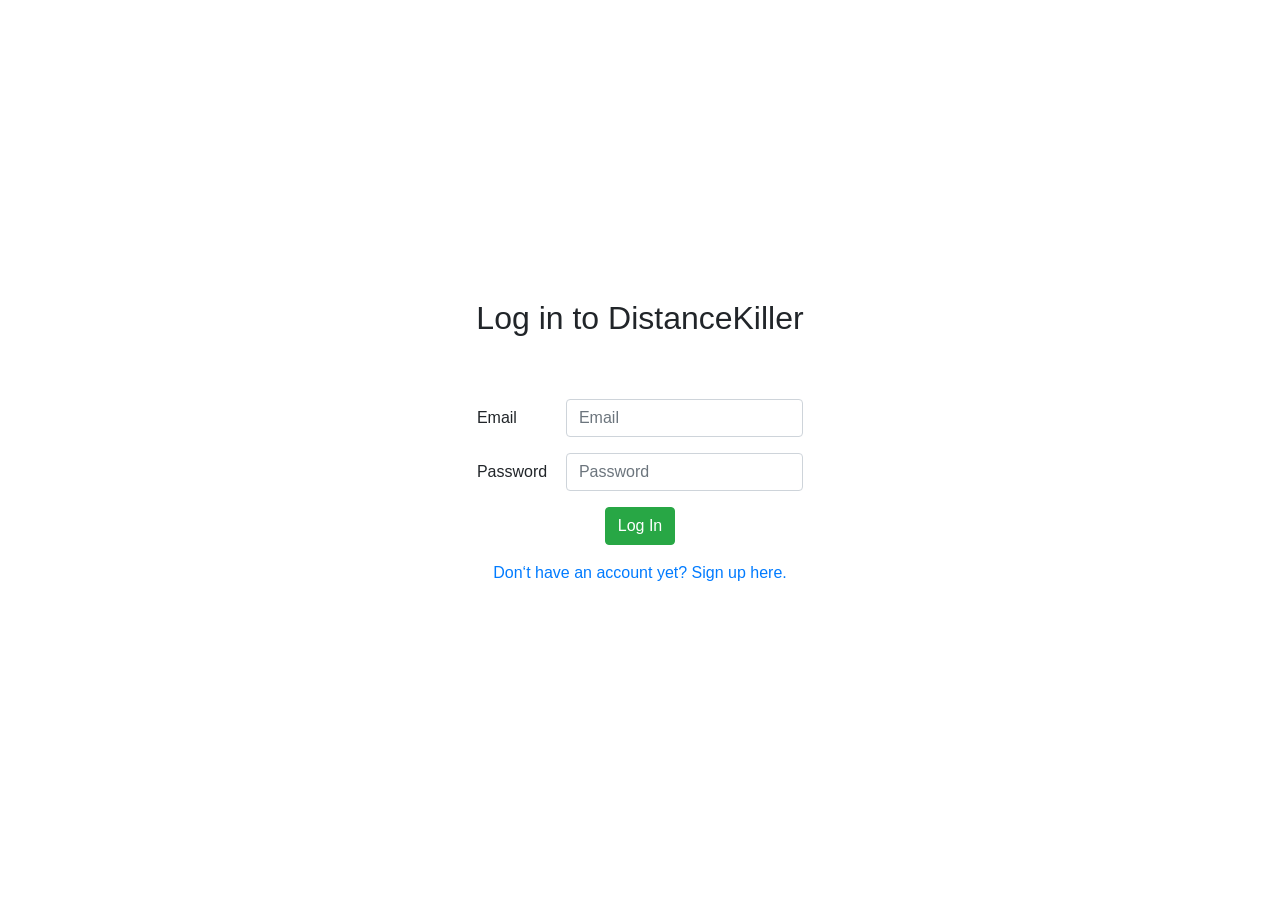
<file: index.html>
<!doctype html>
<html class="no-js" lang="">

<head>
	<meta charset="utf-8">
	<meta http-equiv="x-ua-compatible" content="ie=edge">
	<title>Home</title>
	<meta name="description" content="">
	<meta name="viewport" content="width=device-width, initial-scale=1, shrink-to-fit=no">

	<link rel="manifest" href="site.webmanifest">
	<link rel="apple-touch-icon" href="icon.png">
	<!-- Place favicon.ico in the root directory -->

	<link rel="stylesheet" href="https://stackpath.bootstrapcdn.com/bootstrap/4.1.3/css/bootstrap.min.css" integrity="sha384-MCw98/SFnGE8fJT3GXwEOngsV7Zt27NXFoaoApmYm81iuXoPkFOJwJ8ERdknLPMO"
	 crossorigin="anonymous">
	<link rel="stylesheet" href="https://use.fontawesome.com/releases/v5.4.2/css/all.css" integrity="sha384-/rXc/GQVaYpyDdyxK+ecHPVYJSN9bmVFBvjA/9eOB+pb3F2w2N6fc5qB9Ew5yIns"
	 crossorigin="anonymous">
	<link rel="stylesheet" href="css/normalize.css">
	<link rel="stylesheet" href="css/main.css">
	<link rel="stylesheet" href="css/index.css">

	<script>
		// redirect to login page if not logged in
		if (!sessionStorage.getItem('loginStatus')) location.href = "./login.html";
	</script>
</head>

<body>
	<!--[if lte IE 9]>
    <p class="browserupgrade">You are using an <strong>outdated</strong> browser. Please <a href="https://browsehappy.com/">upgrade your browser</a> to improve your experience and security.</p>
  <![endif]-->

	<!-- Add your site or application content here -->
	<div class="container page-margin">
		<h1 id="welcome">Welcome to DistanceKiller</h1>
		<div class="row under-h1">
			<div class="col-md-4 text-center">
				<a href="./post.html" class="btn btn-success btn-spacing">Mark your family map&nbsp;&nbsp;<i class="fas fa-map-pin"></i></a>
				<a href="./feed.html" class="btn btn-feed btn-spacing">View your family posts&nbsp;&nbsp;<i class="fas fa-comment-dots"></i></a>
				<a href="./map.html" class="btn btn-map btn-spacing">View your family map&nbsp;&nbsp;<i class="fas fa-globe-americas"></i></a>
				<p>More family members to add?<br> Here's your family code <span data-toggle="tooltip" data-placement="top" title="Each family will have a unique family code that is needed when a new member wants to join your family."><i
						 class="fas fa-md fa-question-circle"></i></span>:<br>
					<code id="codeDisplay"></code><br> Share it with your family.</p>
			</div>
			<div class="col-md-8" id="avatarBlock">
				<div class="avatar-align text-center" id="curUser">
					<!-- <span class="avatar"><i class="fas fa-6x fa-user-circle"></i></span><br> -->
					<span class="avatar"></span><br>
					<span class="avatar-name"></span>
				</div>
			</div>
		</div>
		<div class="fixed-top text-right">
			<a href="./profile.html">
				<span class="float-right text-center top-right-spacing"><i class="fas fa-3x fa-cog" style="color:black"></i></span>
			</a>
		</div>
	</div>

	<!-- Modal -->
	<div class="modal fade" id="exampleModalCenter" tabindex="-1" role="dialog" aria-labelledby="exampleModalCenterTitle"
	 aria-hidden="true">
		<div class="modal-dialog modal-dialog-centered" role="document">
			<div class="modal-content">
				<div class="modal-header">
					<h5 class="modal-title" id="exampleModalCenterTitle">Are you sure?</h5>
					<button type="button" class="close" data-dismiss="modal" aria-label="Close">
						<span aria-hidden="true">&times;</span>
					</button>
				</div>
				<div class="modal-body">
					You are about to remove <span class="del-family"></span>. This action cannot be undone.
				</div>
				<div class="modal-footer">
					<button type="button" class="btn btn-danger" id="confirmRemove" data-dismiss="modal">Remove <span class="del-family"></span></button>
					<button type="button" class="btn btn-secondary" data-dismiss="modal">Cancel</button>
				</div>
			</div>
		</div>
	</div>

	<script src="https://code.jquery.com/jquery-3.3.1.slim.min.js" integrity="sha384-q8i/X+965DzO0rT7abK41JStQIAqVgRVzpbzo5smXKp4YfRvH+8abtTE1Pi6jizo"
	 crossorigin="anonymous"></script>
	<script src="https://cdnjs.cloudflare.com/ajax/libs/popper.js/1.14.3/umd/popper.min.js" integrity="sha384-ZMP7rVo3mIykV+2+9J3UJ46jBk0WLaUAdn689aCwoqbBJiSnjAK/l8WvCWPIPm49"
	 crossorigin="anonymous"></script>
	<script src="https://stackpath.bootstrapcdn.com/bootstrap/4.1.3/js/bootstrap.min.js" integrity="sha384-ChfqqxuZUCnJSK3+MXmPNIyE6ZbWh2IMqE241rYiqJxyMiZ6OW/JmZQ5stwEULTy"
	 crossorigin="anonymous"></script>

	<script src="js/main.js"></script>
	<script src="js/index.js"></script>
</body>

</html>
</file>
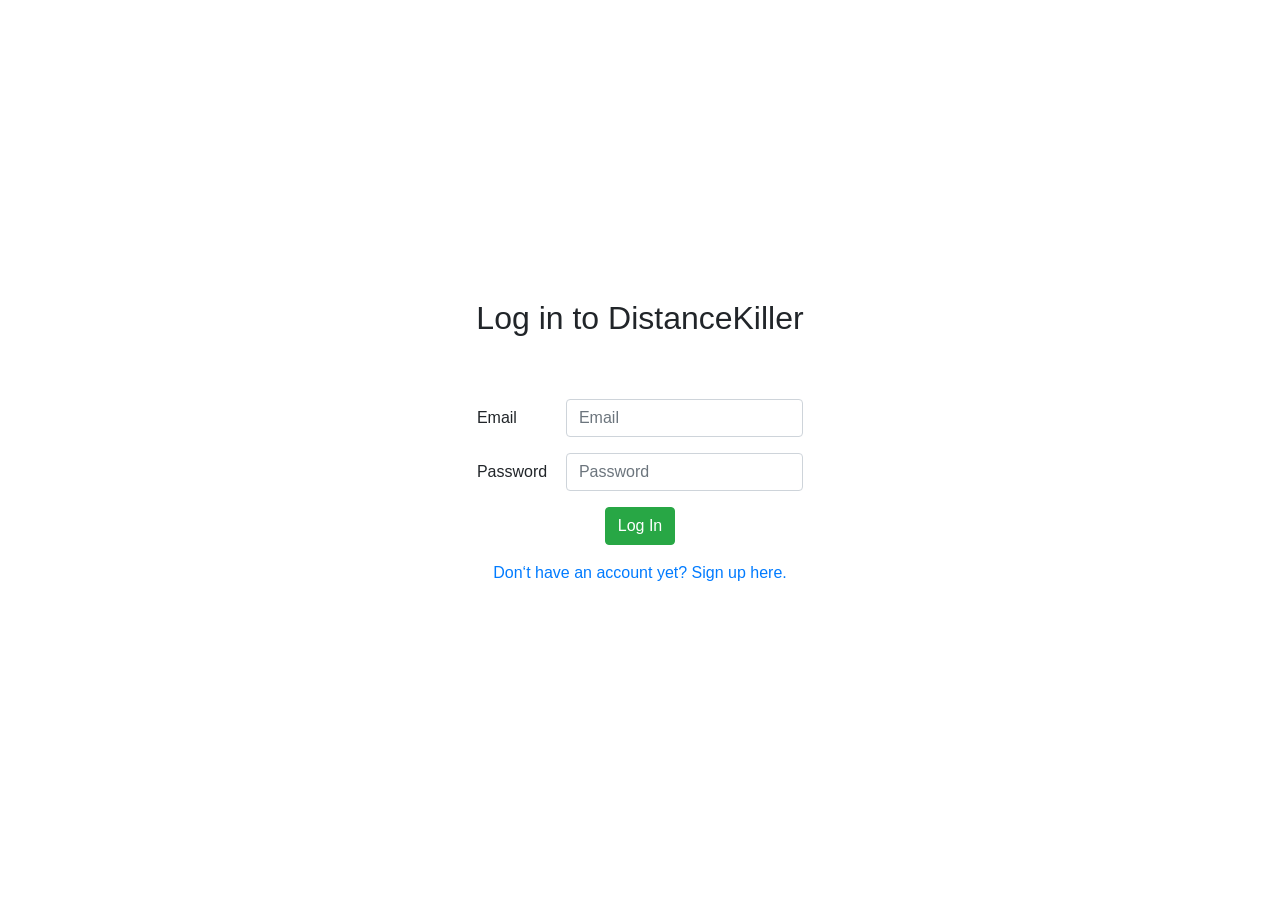
<file: feed.html>
<!doctype html>
<html class="no-js" lang="">

<head>
  <meta charset="utf-8">
  <meta http-equiv="x-ua-compatible" content="ie=edge">
  <title>Family Posts</title>
  <meta name="description" content="">
  <meta name="viewport" content="width=device-width, initial-scale=1, shrink-to-fit=no">

  <link rel="manifest" href="site.webmanifest">
  <link rel="apple-touch-icon" href="icon.png">
  <!-- Place favicon.ico in the root directory -->

  <link rel="stylesheet" href="https://use.fontawesome.com/releases/v5.4.2/css/all.css" integrity="sha384-/rXc/GQVaYpyDdyxK+ecHPVYJSN9bmVFBvjA/9eOB+pb3F2w2N6fc5qB9Ew5yIns"
    crossorigin="anonymous">
  <link rel="stylesheet" href="https://stackpath.bootstrapcdn.com/bootstrap/4.1.3/css/bootstrap.min.css" integrity="sha384-MCw98/SFnGE8fJT3GXwEOngsV7Zt27NXFoaoApmYm81iuXoPkFOJwJ8ERdknLPMO"
    crossorigin="anonymous">
  <link rel="stylesheet" href="https://use.fontawesome.com/releases/v5.4.2/css/all.css" integrity="sha384-/rXc/GQVaYpyDdyxK+ecHPVYJSN9bmVFBvjA/9eOB+pb3F2w2N6fc5qB9Ew5yIns"
    crossorigin="anonymous">
  <link rel="stylesheet" href="css/normalize.css">
  <link rel="stylesheet" href="css/main.css">
  <link rel="stylesheet" href="css/index.css">
  <link rel="stylesheet" href="css/feed.css">


  <script>
    // redirect to login page if not logged in
    if (!sessionStorage.getItem('loginStatus')) location.href = "./login.html";
  </script>
</head>

<body>
  <div class="container">
    <div class="row">
      <h1 style="display: inline-block">Family Posts</h1>
      <a href="./map.html" class="btn btn-map btn-spacing" style="margin-top:1.5em; margin-left:1em">View Map <i class="fas fa-globe-americas"></i></a>
    </div>
    <div class="row" id="feedSection">
      <div class="container col-md-10" id="feedSections">
        <div class="col-xs-12 col-sm-6 col-md-3">
        </div>
      </div>
    </div>
  </div>
  <hr>

  <div class="fixed-bottom">
    <a href="./index.html">
      <span class="float-left text-center bottom-left-spacing">
        <i class="fas fa-3x fa-arrow-circle-left" style="color:black"></i>
      </span>
    </a>

  </div>
  <script src="https://code.jquery.com/jquery-3.3.1.slim.min.js" integrity="sha384-q8i/X+965DzO0rT7abK41JStQIAqVgRVzpbzo5smXKp4YfRvH+8abtTE1Pi6jizo"
    crossorigin="anonymous"></script>
  <script src="https://cdnjs.cloudflare.com/ajax/libs/popper.js/1.14.3/umd/popper.min.js" integrity="sha384-ZMP7rVo3mIykV+2+9J3UJ46jBk0WLaUAdn689aCwoqbBJiSnjAK/l8WvCWPIPm49"
    crossorigin="anonymous"></script>
  <script src="https://stackpath.bootstrapcdn.com/bootstrap/4.1.3/js/bootstrap.min.js" integrity="sha384-ChfqqxuZUCnJSK3+MXmPNIyE6ZbWh2IMqE241rYiqJxyMiZ6OW/JmZQ5stwEULTy"
    crossorigin="anonymous"></script>
  <script src="js/feed.js"></script>
</body>

</html>
</file>
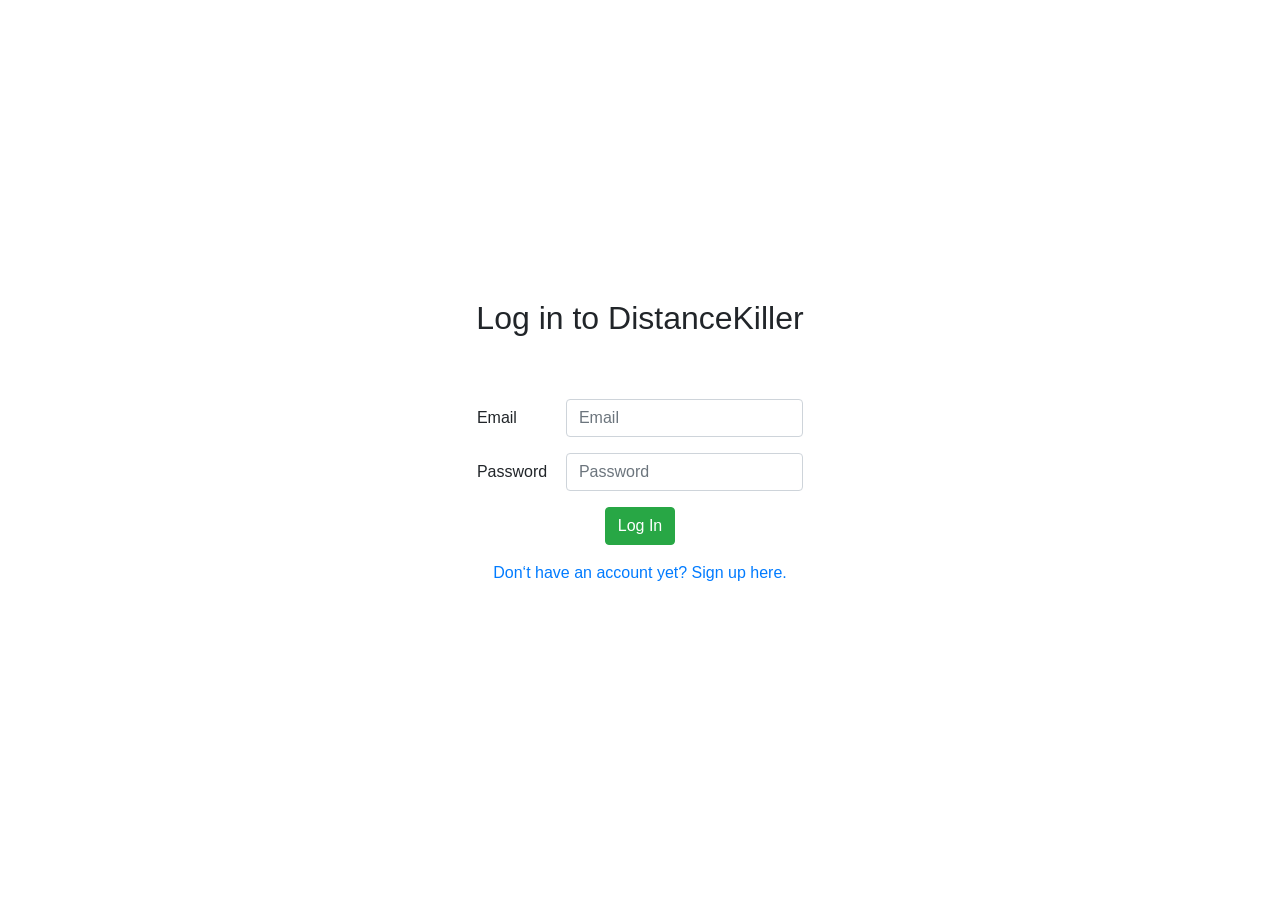
<file: login.html>
<!doctype html>
<html class="no-js" lang="">

<head>
   <meta charset="utf-8">
   <meta http-equiv="x-ua-compatible" content="ie=edge">
   <title>Login</title>
   <meta name="description" content="">
   <meta name="viewport" content="width=device-width, initial-scale=1, shrink-to-fit=no">

   <link rel="manifest" href="site.webmanifest">
   <link rel="apple-touch-icon" href="icon.png">
   <!-- Place favicon.ico in the root directory -->

   <link rel="stylesheet" href="https://stackpath.bootstrapcdn.com/bootstrap/4.1.3/css/bootstrap.min.css" integrity="sha384-MCw98/SFnGE8fJT3GXwEOngsV7Zt27NXFoaoApmYm81iuXoPkFOJwJ8ERdknLPMO"
      crossorigin="anonymous">
   <link rel="stylesheet" href="https://use.fontawesome.com/releases/v5.4.2/css/all.css" integrity="sha384-/rXc/GQVaYpyDdyxK+ecHPVYJSN9bmVFBvjA/9eOB+pb3F2w2N6fc5qB9Ew5yIns"
      crossorigin="anonymous">
   <link rel="stylesheet" href="css/normalize.css">
   <link rel="stylesheet" href="css/main.css">
   <link rel="stylesheet" href="css/login.css">

   <script>
      // redirect to home page if logged in
      if (sessionStorage.getItem('loginStatus')) location.href = "./";
   </script>
</head>

<body>
   <div class="container">
      <div class="center-screen-ls">
         <h1>Log in to DistanceKiller</h1>
         <form>
            <p class="text-center invisible" id="loginError">Invalid email or password.</p>
            <div class="form-group row">
               <label for="inputEmail3" class="col-sm-3 col-form-label">Email</label>
               <div class="col-sm-9">
                  <input type="email" class="form-control" id="emailInput" placeholder="Email">
               </div>
            </div>
            <div class="form-group row">
               <label for="inputPassword3" class="col-sm-3 col-form-label">Password</label>
               <div class="col-sm-9">
                  <input type="password" class="form-control" id="passwordInput" placeholder="Password">
               </div>
            </div>
            <div class="form-group row">
               <div class="col-sm-12 text-center">
                  <button id="loginBtn" class="btn btn-success">Log In</a>
               </div>
            </div>
            <div class="form-group row">
               <div class="col-sm-12 text-center">
                  <a href="./signup.html">Don&lsquo;t have an account yet? Sign up here.</a>
               </div>
            </div>
         </form>
      </div>

   </div>

   <script src="https://code.jquery.com/jquery-3.3.1.slim.min.js" integrity="sha384-q8i/X+965DzO0rT7abK41JStQIAqVgRVzpbzo5smXKp4YfRvH+8abtTE1Pi6jizo"
      crossorigin="anonymous"></script>
   <script src="https://cdnjs.cloudflare.com/ajax/libs/popper.js/1.14.3/umd/popper.min.js" integrity="sha384-ZMP7rVo3mIykV+2+9J3UJ46jBk0WLaUAdn689aCwoqbBJiSnjAK/l8WvCWPIPm49"
      crossorigin="anonymous"></script>
   <script src="https://stackpath.bootstrapcdn.com/bootstrap/4.1.3/js/bootstrap.min.js" integrity="sha384-ChfqqxuZUCnJSK3+MXmPNIyE6ZbWh2IMqE241rYiqJxyMiZ6OW/JmZQ5stwEULTy"
      crossorigin="anonymous"></script>

   <script src="js/login.js"></script>
</body>

</html>
</file>
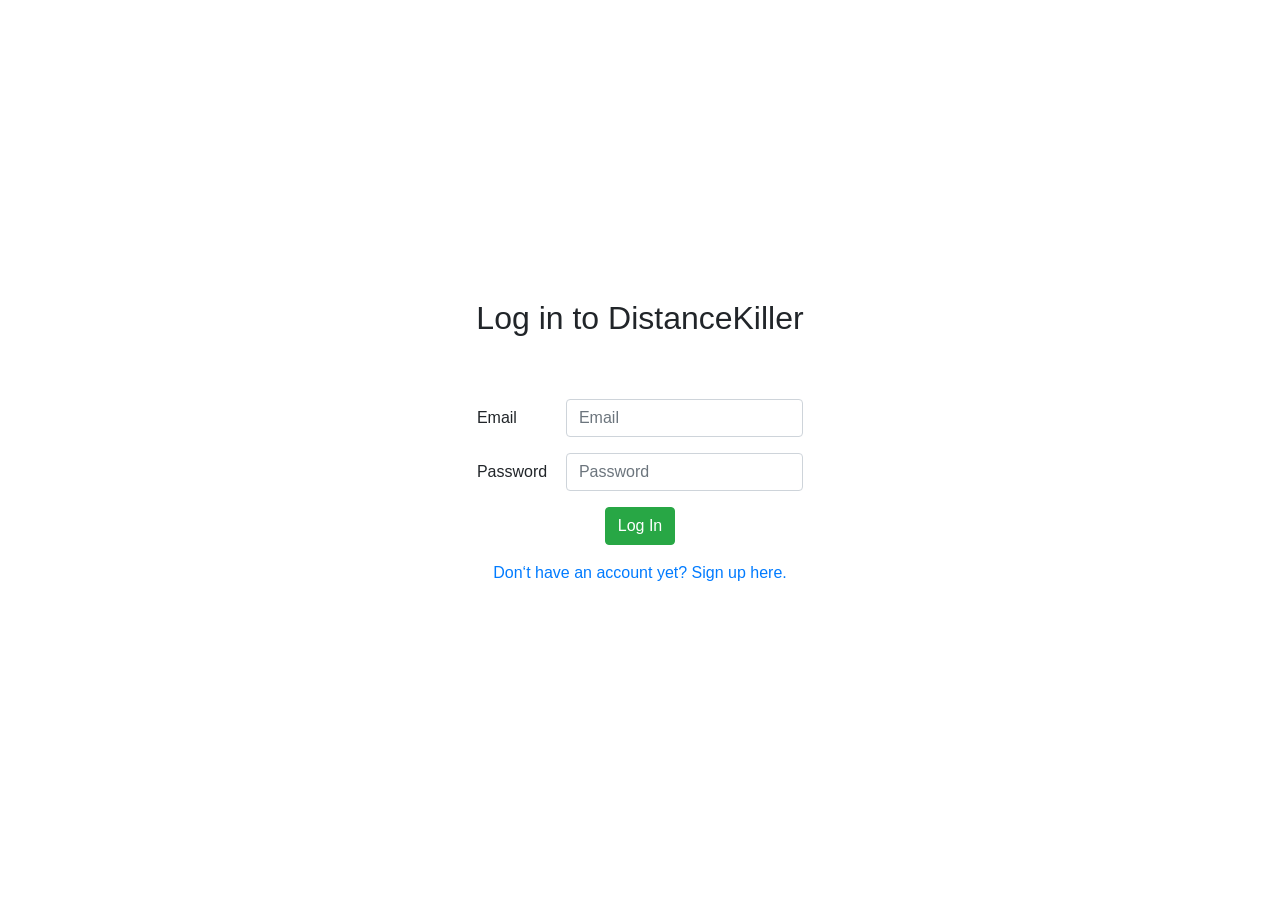
<file: profile.html>
<!doctype html>
<html class="no-js" lang="">

<head>
	<meta charset="utf-8">
	<meta http-equiv="x-ua-compatible" content="ie=edge">
	<title>Profile</title>
	<meta name="description" content="">
	<meta name="viewport" content="width=device-width, initial-scale=1, shrink-to-fit=no">

	<link rel="manifest" href="site.webmanifest">
	<link rel="apple-touch-icon" href="icon.png">
	<!-- Place favicon.ico in the root directory -->

	<link rel="stylesheet" href="https://use.fontawesome.com/releases/v5.4.2/css/all.css" integrity="sha384-/rXc/GQVaYpyDdyxK+ecHPVYJSN9bmVFBvjA/9eOB+pb3F2w2N6fc5qB9Ew5yIns"
	 crossorigin="anonymous">
	<link rel="stylesheet" href="https://stackpath.bootstrapcdn.com/bootstrap/4.1.3/css/bootstrap.min.css" integrity="sha384-MCw98/SFnGE8fJT3GXwEOngsV7Zt27NXFoaoApmYm81iuXoPkFOJwJ8ERdknLPMO"
	 crossorigin="anonymous">
	<link rel="stylesheet" href="https://use.fontawesome.com/releases/v5.4.2/css/all.css" integrity="sha384-/rXc/GQVaYpyDdyxK+ecHPVYJSN9bmVFBvjA/9eOB+pb3F2w2N6fc5qB9Ew5yIns"
	 crossorigin="anonymous">
	<link rel="stylesheet" href="css/normalize.css">
	<link rel="stylesheet" href="css/main.css">
	<link rel="stylesheet" href="css/profile.css">

	<script>
		// redirect to login page if not logged in
		if (!sessionStorage.getItem('loginStatus')) location.href = "./login.html";
	</script>
</head>


<!-- shift option f -->

<body>
	<div class="row center-screen-profile">
		<div class="col-md-7">
			<div class="card">
				<div class="card-body">
					<button id="logoffBtn" class="btn btn-danger float-right">Log Off</button>
					<div class="row">
						<div class="col-md-12">
							<h4>Your Profile</h4>
							<hr>
							<p class="required">* Required fields</p>
						</div>
					</div>
					<div class="row">
						<div class="col-md-12">

							<div class="form-group row">
								<label for="hide-image" style="text-align: right" class="col-3 col-form-label">Profile Picture
								</label>
								<a class="btn dropdown-toggle" data-toggle="dropdown" href="#">
									Change my profile picture
									<span class="caret"></span>
								</a>

								<div>
									<img src="" id="hide-image" style="display: none">
								</div>

								<div id="change">
									<ul class="dropdown-menu">
										<div class="container">
											<div class="row">

												<div class="col-xs-12 no-padding">
													<div class="little-image">
														<a href="#" class="thumbnail">
															<img src="./img/profile1.png" class="img-click" class="img-responsive">
														</a>
													</div>
												</div>

												<div class="col-xs-12 no-padding">
													<div class="little-image">
														<a href="#" class="thumbnail">
															<img src="./img/profile2.png" class="img-click" class="img-responsive">
														</a>
													</div>
												</div>
												<div class="col-xs-12 no-padding">
													<div class="little-image">
														<a href="#" class="thumbnail">
															<img src="./img/profile3.png" class="img-click" class="img-responsive">
														</a>
													</div>
												</div>
											</div>
											<div class="row">
												<div class="col-xs-8 no-padding">
													<div class="little-image">
														<a href="#" class="thumbnail">
															<img src="./img/profile4.png" class="img-click img-responsive">
														</a>
													</div>
												</div>

												<div class="col-xs-8 no-padding">
													<div class="little-image">
														<a href="#" class="thumbnail">
															<img src="./img/profile5.png" class="img-click img-responsive">
														</a>
													</div>
												</div>
												<div class="col-xs-8 no-padding">
													<div class="little-image">
														<a href="#" class="thumbnail">
															<img src="./img/profile6.png" class="img-click img-responsive">
														</a>
													</div>
												</div>
											</div>

											<div class="row">
												<div class="col-xs-4 no-padding">
													<div class="little-image">
														<a href="#" class="thumbnail">
															<img src="./img/profile7.png" class="img-click img-responsive">
														</a>
													</div>
												</div>

												<div class="col-xs-4 no-padding">
													<div class="little-image">
														<a href="#" class="thumbnail">
															<img src="./img/profile8.png" class="img-click img-responsive">
														</a>
													</div>
												</div>
												<div class="col-xs-4 no-padding">
													<div class="little-image">
														<a href="#" class="thumbnail">
															<img src="./img/profile9.png" class="img-click img-responsive">
														</a>
													</div>
												</div>
											</div>

										</div>
									</ul>
								</div>
							</div>


							<div class="form-group row">
								<label for="email" style="text-align: right" class="col-3 col-form-label">Email</label>
								<div class="col-8">
									<input id="email" name="email" placeholder="Email" class="form-control here" required="required" type="text"
									 disabled>
								</div>
							</div>

							<div class="form-group row">
								<label for="name" style="text-align: right" class="col-3 col-form-label">Full Name <span class="required">*</span>
								</label>
								<div class="col-8">
									<input id="name" name="name" placeholder="Full Name" class="form-control here" type="text">
								</div>
							</div>

							<div class="form-group row">
								<label for="birthDate" style="text-align: right" class="col-3 col-form-label">Date of Birth</label>
								<div class="col-8">
									<input type="date" id="birthDate" class="form-control">
								</div>
							</div>

							<div class="form-group row">
								<label for="famCode" style="text-align: right" class="col-3 col-form-label">New Family Code
								</label>
								<div class="col-8">
									<input id="famCode" name="famCode" placeholder="Join Another Family" class="form-control here" type="text">
								</div>
							</div>


							<div class="form-group row">
								<label for="newpass" style="text-align: right" class="col-3 col-form-label">New Password
								</label>
								<div class="col-8">
									<input id="newpass" name="newpass" placeholder="New Password" class="form-control here" type="password">
								</div>
							</div>

							<div class="form-group row">
								<label for="confirmnewpass" style="text-align: right" class="col-3 col-form-label">Confirm New Password
								</label>
								<div class="col-8">
									<input id="confirmnewpass" name="confirmnewpass" placeholder="Confirm New Password" class="form-control here" type="password">
								</div>
							</div>

							<div class="row">
								<div class="col-centered">
									<button id="update" name="submit" data-toggle="modal" data-target="#exampleModalCenter" type="submit" class="btn btn-primary">Update
										Profile
									</button>
								</div>
							</div>
						</div>
					</div>
				</div>
			</div>
		</div>
	</div>
	<div class="fixed-bottom">
		<a href="./index.html">
			<span class="float-left text-center bottom-left-spacing">
				<i class="fas fa-3x fa-arrow-circle-left" style="color:black"></i>
			</span>
		</a>
	</div>

	<!-- <div class="fixed-top">
		<span class="float-right text-center top-right-spacing">
			<button id="logoffBtn" class="btn btn-danger">Log Off</button>
		</span>
	</div> -->

	<div class="modal fade" id="exampleModalCenter" tabindex="-1" role="dialog" aria-labelledby="exampleModalCenterTitle"
	 aria-hidden="true">
		<div class="modal-dialog modal-dialog-centered" role="document">
			<div class="modal-content">

				<div class="modal-body">
					Are you sure to save your updates?
				</div>
				<div class="modal-footer">
					<button id="confirmUpdate" class="btn btn-success">Yes, I confirm</button>
					<button type="button" class="btn btn-secondary" data-dismiss="modal">Go back and edit</button>
				</div>
			</div>
		</div>
	</div>

	<script src="https://code.jquery.com/jquery-3.3.1.slim.min.js" integrity="sha384-q8i/X+965DzO0rT7abK41JStQIAqVgRVzpbzo5smXKp4YfRvH+8abtTE1Pi6jizo"
	 crossorigin="anonymous"></script>
	<script src="https://cdnjs.cloudflare.com/ajax/libs/popper.js/1.14.3/umd/popper.min.js" integrity="sha384-ZMP7rVo3mIykV+2+9J3UJ46jBk0WLaUAdn689aCwoqbBJiSnjAK/l8WvCWPIPm49"
	 crossorigin="anonymous"></script>
	<script src="https://stackpath.bootstrapcdn.com/bootstrap/4.1.3/js/bootstrap.min.js" integrity="sha384-ChfqqxuZUCnJSK3+MXmPNIyE6ZbWh2IMqE241rYiqJxyMiZ6OW/JmZQ5stwEULTy"
	 crossorigin="anonymous"></script>
	<script src="js/profile.js"></script>
</body>

</html>
</file>
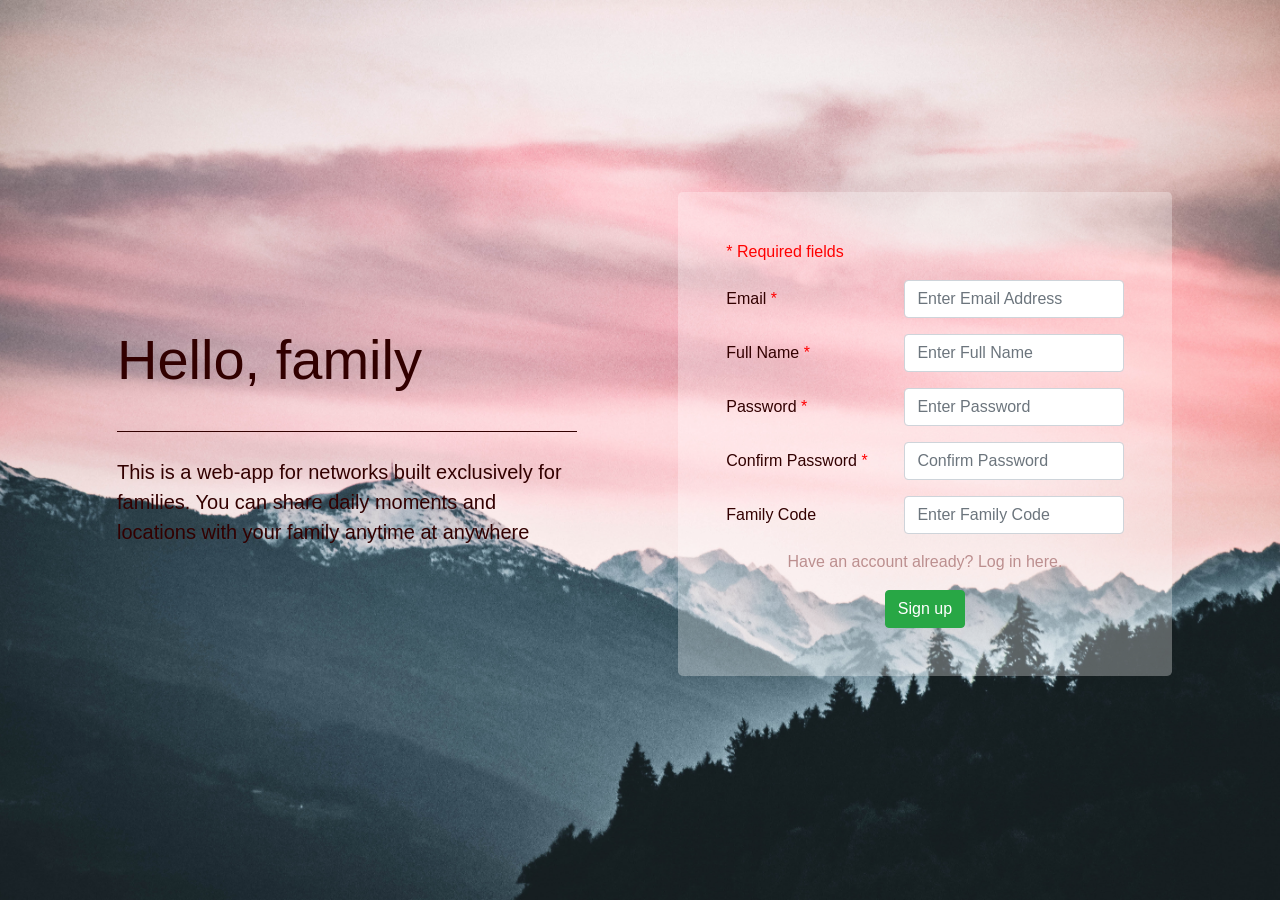
<file: signup.html>
<!doctype html>
<html class="no-js" lang="">

<head>
  <meta charset="utf-8">
  <meta http-equiv="x-ua-compatible" content="ie=edge">
  <title>Sign Up</title>
  <meta name="description" content="">
  <meta name="viewport" content="width=device-width, initial-scale=1, shrink-to-fit=no">

  <link rel="manifest" href="site.webmanifest">
  <link rel="apple-touch-icon" href="icon.png">
  <!-- Place favicon.ico in the root directory -->

  <link rel="stylesheet" href="https://stackpath.bootstrapcdn.com/bootstrap/4.1.3/css/bootstrap.min.css" integrity="sha384-MCw98/SFnGE8fJT3GXwEOngsV7Zt27NXFoaoApmYm81iuXoPkFOJwJ8ERdknLPMO"
    crossorigin="anonymous">
  <link rel="stylesheet" href="https://use.fontawesome.com/releases/v5.4.2/css/all.css" integrity="sha384-/rXc/GQVaYpyDdyxK+ecHPVYJSN9bmVFBvjA/9eOB+pb3F2w2N6fc5qB9Ew5yIns"
    crossorigin="anonymous">
  <link rel="stylesheet" href="css/normalize.css">
  <link rel="stylesheet" href="css/main.css">

  <script>
    // redirect to home page if logged in
    if (sessionStorage.getItem('loginStatus')) location.href = "./";
  </script>
</head>

<body style="background-image:url('img/signup-pic.jpg');height: 100%;
background-position: center;
background-repeat: no-repeat;
background-size: cover" opacity=0.8>
  <div class="container" style="color:#320000">
    <div class="row">
      <div class="col-lg-6">
        <div class="center-screen-ls" style="padding-right:1em;padding-bottom:1em">
          <div class="jumbotron" style="background-color:transparent">
            <h1 class="display-4"><strong>Hello, family</strong></h1>
            <hr class="my-4" style="border-color:#320000">
            <p class="lead"><strong>This is a web-app for networks built exclusively for families. You can share daily moments and locations with
              your family anytime at anywhere</strong></p>
            <!-- <p>Start Connecting Your Family By Signing Up Now ^^</p> -->
          </div>
        </div>
      </div>
      <div class="col-lg-6">
        <div class="center-screen-ls">
          <form class="jumbotron" style="
          background-color:rgba(255,255,255,.3); 
          padding:3em">
            <p class="required">* Required fields</p>
            <div class="form-group row">
              <label for="signup-email" class="col-sm-5 col-form-label">Email <span class="required">*</span></label>
              <div class="col-sm-7">
                <input type="email" class="form-control" id="signup-email" placeholder="Enter Email Address">
              </div>
            </div>
            <div class="form-group row">
              <label for="signup-fmlyr" class="col-sm-5 col-form-label">Full Name <span class="required">*</span></label>
              <div class="col-sm-7">
                <input type="text" class="form-control" id="signup-fmlyr" placeholder="Enter Full Name">
              </div>
            </div>
            <div class="form-group row">
              <label for="signup-password" class="col-sm-5 col-form-label">Password <span class="required">*</span></label>
              <div class="col-sm-7">
                <input type="password" class="form-control" id="signup-password" placeholder="Enter Password">
              </div>
            </div>
            <div class="form-group row">
              <label for="signup-confirm-password" class="col-sm-5 col-form-label">Confirm Password&nbsp;<span class="required">*</span></label>
              <div class="col-sm-7">
                <input type="password" class="form-control" id="signup-confirm-password" placeholder="Confirm Password">
              </div>
            </div>
            <div class="form-group row">
              <label for="signup-fmlycode" class="col-sm-5 col-form-label">Family Code</label>
              <div class="col-sm-7">
                <input type="text" class="form-control" id="signup-fmlycode" placeholder="Enter Family Code" oninput="this.value = this.value.toUpperCase()">
              </div>
            </div>
            <div class="text-center">
              <div class="text-center" style="margin:1em 1em 1em 1em">
                <a href="./login.html" style="color:rosybrown">Have an account already? Log in here.</a>
                <br>
              </div>
              <button id="signupBtn" class="btn btn-success">Sign up</button>

            </div>
          </form>
        </div>
      </div>
    </div>
  </div>

  <script src="https://code.jquery.com/jquery-3.3.1.slim.min.js" integrity="sha384-q8i/X+965DzO0rT7abK41JStQIAqVgRVzpbzo5smXKp4YfRvH+8abtTE1Pi6jizo"
    crossorigin="anonymous"></script>
  <script src="https://cdnjs.cloudflare.com/ajax/libs/popper.js/1.14.3/umd/popper.min.js" integrity="sha384-ZMP7rVo3mIykV+2+9J3UJ46jBk0WLaUAdn689aCwoqbBJiSnjAK/l8WvCWPIPm49"
    crossorigin="anonymous"></script>
  <script src="https://stackpath.bootstrapcdn.com/bootstrap/4.1.3/js/bootstrap.min.js" integrity="sha384-ChfqqxuZUCnJSK3+MXmPNIyE6ZbWh2IMqE241rYiqJxyMiZ6OW/JmZQ5stwEULTy"
    crossorigin="anonymous"></script>

  <script src="js/main.js"></script>
  <script src="js/signup.js"></script>
</body>

</html>
</file>
<file: css/main.css>
/*! HTML5 Boilerplate v6.1.0 | MIT License | https://html5boilerplate.com/ */

/*
 * What follows is the result of much research on cross-browser styling.
 * Credit left inline and big thanks to Nicolas Gallagher, Jonathan Neal,
 * Kroc Camen, and the H5BP dev community and team.
 */

/* ==========================================================================
   Base styles: opinionated defaults
   ========================================================================== */

html {
    color: #222;
    font-size: 1em;
    line-height: 1.4;
}

/*
 * Remove text-shadow in selection highlight:
 * https://twitter.com/miketaylr/status/12228805301
 *
 * Vendor-prefixed and regular ::selection selectors cannot be combined:
 * https://stackoverflow.com/a/16982510/7133471
 *
 * Customize the background color to match your design.
 */

::-moz-selection {
    background: #b3d4fc;
    text-shadow: none;
}

::selection {
    background: #b3d4fc;
    text-shadow: none;
}

/*
 * A better looking default horizontal rule
 */

hr {
    display: block;
    height: 1px;
    border: 0;
    border-top: 1px solid #ccc;
    margin: 1em 0;
    padding: 0;
}

/*
 * Remove the gap between audio, canvas, iframes,
 * images, videos and the bottom of their containers:
 * https://github.com/h5bp/html5-boilerplate/issues/440
 */

audio,
canvas,
iframe,
img,
svg,
video {
    vertical-align: middle;
}

/*
 * Remove default fieldset styles.
 */

fieldset {
    border: 0;
    margin: 0;
    padding: 0;
}

/*
 * Allow only vertical resizing of textareas.
 */

textarea {
    resize: vertical;
}

/* ==========================================================================
   Browser Upgrade Prompt
   ========================================================================== */

.browserupgrade {
    margin: 0.2em 0;
    background: #ccc;
    color: #000;
    padding: 0.2em 0;
}

/* ==========================================================================
   Author's custom styles
   ========================================================================== */

/* Fixed-position elements spacing */
.top-right-spacing {
    margin-top: 30px;
    margin-right: 30px;
}
.bottom-right-spacing {
    margin-bottom: 30px;
    margin-right: 30px;
}
.bottom-left-spacing {
    margin-bottom: 30px;
    margin-left: 30px;
}

/* Button spacing */
.btn-spacing {
    margin-bottom: 20px;
}

/* Page Margins */
.page-margin {
    margin-top: 50px;
}

.center-screen {
	display: flex;
	flex-direction: column;
	justify-content: center;
	align-items: center;
	text-align: center;
	min-height: 100vh;
 }


/* center screen for login and signup pages */
.center-screen-ls {
    display: flex;
    flex-direction: column;
    justify-content: center;
    align-items: center;
    min-height: 100vh;
}

/* override fixed-bottom */
.fixed-bottom {
    width: 0;
}

/* required field asterisk */
.required {
    color:red;
}

/* ==========================================================================
   Helper classes
   ========================================================================== */

/*
 * Hide visually and from screen readers
 */

.hidden {
    display: none !important;
}

/*
 * Hide only visually, but have it available for screen readers:
 * https://snook.ca/archives/html_and_css/hiding-content-for-accessibility
 *
 * 1. For long content, line feeds are not interpreted as spaces and small width
 *    causes content to wrap 1 word per line:
 *    https://medium.com/@jessebeach/beware-smushed-off-screen-accessible-text-5952a4c2cbfe
 */

.visuallyhidden {
    border: 0;
    clip: rect(0 0 0 0);
    height: 1px;
    margin: -1px;
    overflow: hidden;
    padding: 0;
    position: absolute;
    width: 1px;
    white-space: nowrap; /* 1 */
}

/*
 * Extends the .visuallyhidden class to allow the element
 * to be focusable when navigated to via the keyboard:
 * https://www.drupal.org/node/897638
 */

.visuallyhidden.focusable:active,
.visuallyhidden.focusable:focus {
    clip: auto;
    height: auto;
    margin: 0;
    overflow: visible;
    position: static;
    width: auto;
    white-space: inherit;
}

/*
 * Hide visually and from screen readers, but maintain layout
 */

.invisible {
    visibility: hidden;
}

/*
 * Clearfix: contain floats
 *
 * For modern browsers
 * 1. The space content is one way to avoid an Opera bug when the
 *    `contenteditable` attribute is included anywhere else in the document.
 *    Otherwise it causes space to appear at the top and bottom of elements
 *    that receive the `clearfix` class.
 * 2. The use of `table` rather than `block` is only necessary if using
 *    `:before` to contain the top-margins of child elements.
 */

.clearfix:before,
.clearfix:after {
    content: " "; /* 1 */
    display: table; /* 2 */
}

.clearfix:after {
    clear: both;
}

/* ==========================================================================
   EXAMPLE Media Queries for Responsive Design.
   These examples override the primary ('mobile first') styles.
   Modify as content requires.
   ========================================================================== */

@media only screen and (min-width: 35em) {
    /* Style adjustments for viewports that meet the condition */
}

@media print,
       (-webkit-min-device-pixel-ratio: 1.25),
       (min-resolution: 1.25dppx),
       (min-resolution: 120dpi) {
    /* Style adjustments for high resolution devices */
}

/* ==========================================================================
   Print styles.
   Inlined to avoid the additional HTTP request:
   https://www.phpied.com/delay-loading-your-print-css/
   ========================================================================== */

@media print {
    *,
    *:before,
    *:after {
        background: transparent !important;
        color: #000 !important; /* Black prints faster */
        -webkit-box-shadow: none !important;
        box-shadow: none !important;
        text-shadow: none !important;
    }

    a,
    a:visited {
        text-decoration: underline;
    }

    a[href]:after {
        content: " (" attr(href) ")";
    }

    abbr[title]:after {
        content: " (" attr(title) ")";
    }

    /*
     * Don't show links that are fragment identifiers,
     * or use the `javascript:` pseudo protocol
     */

    a[href^="#"]:after,
    a[href^="javascript:"]:after {
        content: "";
    }

    pre {
        white-space: pre-wrap !important;
    }
    pre,
    blockquote {
        border: 1px solid #999;
        page-break-inside: avoid;
    }

    /*
     * Printing Tables:
     * http://css-discuss.incutio.com/wiki/Printing_Tables
     */

    thead {
        display: table-header-group;
    }

    tr,
    img {
        page-break-inside: avoid;
    }

    p,
    h2,
    h3 {
        orphans: 3;
        widows: 3;
    }

    h2,
    h3 {
        page-break-after: avoid;
    }
}
</file>
<file: css/index.css>
.avatar {
   margin: 25px;
}

.avatar-align {
   display: inline-block;
   position: relative;
}

.avatar-minus {
   cursor: pointer;
   color: red;
   position:absolute;
   top: 0;
   right: 0;
}

.avatar-width {
	width: 110px;
}

.btn-feed { 
   color: #ffffff; 
   background-color: #FF6600; 
   border-color: #FF6600; 
} 
  
 .btn-feed:hover, 
 .btn-feed:focus, 
 .btn-feed:active, 
 .btn-feed.active, 
 .open .dropdown-toggle.btn-feed { 
   color: #ffffff; 
   background-color: #E85D00; 
   border-color: #FF6600; 
 } 
  
 .btn-feed:active, 
 .btn-feed.active, 
 .open .dropdown-toggle.btn-feed { 
   background-image: none; 
 } 
  
 .btn-feed.disabled, 
 .btn-feed[disabled], 
 fieldset[disabled] .btn-feed, 
 .btn-feed.disabled:hover, 
 .btn-feed[disabled]:hover, 
 fieldset[disabled] .btn-feed:hover, 
 .btn-feed.disabled:focus, 
 .btn-feed[disabled]:focus, 
 fieldset[disabled] .btn-feed:focus, 
 .btn-feed.disabled:active, 
 .btn-feed[disabled]:active, 
 fieldset[disabled] .btn-feed:active, 
 .btn-feed.disabled.active, 
 .btn-feed[disabled].active, 
 fieldset[disabled] .btn-feed.active { 
   background-color: #FF6600; 
   border-color: #FF6600; 
 } 
  
 .btn-feed .badge { 
   color: #FF6600; 
   background-color: #ffffff; 
 }

 .btn-map { 
   color: #ffffff; 
   background-color: #611BBD; 
   border-color: #130269; 
 } 
  
 .btn-map:hover, 
 .btn-map:focus, 
 .btn-map:active, 
 .btn-map.active, 
 .open .dropdown-toggle.btn-map { 
   color: #ffffff; 
   background-color: #49247A; 
   border-color: #130269; 
 } 
  
 .btn-map:active, 
 .btn-map.active, 
 .open .dropdown-toggle.btn-map { 
   background-image: none; 
 } 
  
 .btn-map.disabled, 
 .btn-map[disabled], 
 fieldset[disabled] .btn-map, 
 .btn-map.disabled:hover, 
 .btn-map[disabled]:hover, 
 fieldset[disabled] .btn-map:hover, 
 .btn-map.disabled:focus, 
 .btn-map[disabled]:focus, 
 fieldset[disabled] .btn-map:focus, 
 .btn-map.disabled:active, 
 .btn-map[disabled]:active, 
 fieldset[disabled] .btn-map:active, 
 .btn-map.disabled.active, 
 .btn-map[disabled].active, 
 fieldset[disabled] .btn-map.active { 
   background-color: #611BBD; 
   border-color: #130269; 
 } 
  
 .btn-map .badge { 
   color: #611BBD; 
   background-color: #ffffff; 
 }

 .under-h1 {
    margin-top: 100px;
 }

 .badge-travel {
  font-size: bold;
  color: white;
  background-color: #9900cc;
}

.badge-food {
  font-size: bold;
  color: white;
  background-color:#ffb727;
}
</file>
<file: css/feed.css>
@media only screen and (max-width:800px) {

  .food,.work,.travel,.fun {
      text-align: center;
      width: 100%;
      font-size: 10px;
      border-radius: 200px 200px 200px 200px;
      -moz-border-radius: 200px 200px 200px 200px;
      -webkit-border-radius: 200px 200px 200px 200px;
      border: 0px solid #000000;
  }
}

#header {
  background-color: grey;
  color: white;
  text-align: left;
  font-size: 15px;
  padding: 5px 0px 5px 20px;
}

/** page structure **/
#w {
  display: block;
  width: 750px;
  margin: 0 auto;
  padding-top: 30px;
  padding-bottom: 45px;
}

#content {
  display: block;
  width: 100%;
  background: #fff;
  padding: 25px 20px;
  padding-bottom: 35px;
  -webkit-box-shadow: rgba(0, 0, 0, 0.1) 0px 1px 2px 0px;
  -moz-box-shadow: rgba(0, 0, 0, 0.1) 0px 1px 2px 0px;
  box-shadow: rgba(0, 0, 0, 0.1) 0px 1px 2px 0px;
}

#userphoto {
  display: block;
  float: right;
  margin-left: 10px;
  margin-bottom: 8px;
}

#userphoto img {
  display: block;
  width: 50px;
  background: #fff;
  -webkit-box-shadow: 0 1px 3px rgba(0,0,0,0.4);
  -moz-box-shadow: 0 1px 3px rgba(0,0,0,0.4);
  box-shadow: 0 1px 3px rgba(0,0,0,0.4);
}


.bootstrap-overrides .card {
  box-shadow: 0 4px 8px 0 rgba(0, 0, 0, 0.2), 0 6px 20px 0 rgba(0, 0, 0, 0.19);
  margin-top: 2em;
  margin-bottom: 2em;
  margin-left: 1em;
  margin-right: 1em;
}

.upperbutton {
  font-family: 'Sofia';
  font-size: 1.5em;
  padding:1em;
  margin: 1em;
}

.food {
  padding: 3px 3px 3px 3px;
  float: right;
  text-align: center;
  display: inline-block;
  box-shadow: 3px 3px 3px #aaaaaa;
  font-family: 'Allerta Stencil', 'Sans-serif';
  background-color: gold;
  color: white;
}

.work {
  padding: 3px 3px 3px 3px;
  float: right;
  text-align: center;
  display: inline-block;
  box-shadow: 3px 3px 3px #aaaaaa;
  font-family: 'Allerta Stencil', 'Sans-serif';
  background-color: #103783;
  color: white;
}

.travel {
  padding: 3px 3px 3px 3px;
  float: right;
  text-align: center;
  display: inline-block;
  box-shadow: 3px 3px 3px #aaaaaa;
  font-family: 'Allerta Stencil', 'Sans-serif';
  background-color:#760b4f;
  color: white;
}

.fun {
  padding: 3px 3px 3px 3px;
  float: right;
  text-align: center;
  display: inline-block;
  box-shadow: 3px 3px 3px #aaaaaa;
  font-family: 'Allerta Stencil', 'Sans-serif';
  background-color:green;
  color: white;
}

.feed-loc {
  padding: 3px 3px 3px 3px;
  font-size: 2em;
  padding: 20px 0px 20px 0px;
  font-family: 'Allerta Stencil', 'Sans-serif';
}
</file>
<file: css/login.css>
h1 {
   margin-top: 0;
}
/* 
.under-h1 {
   margin-top: 20px;
} */

#loginError {
   color: red;
}
</file>
<file: css/profile.css>
.col-centered{
	float: none;
	margin: 0 auto;
}

.btn:focus,.btn:active {
   outline: none !important;
   box-shadow: none;
}
.center-screen-profile {
	display: flex;
	flex-direction: column;
	justify-content: center;
	align-items: center;
	text-align: float-right;
	min-height: 100vh;
 }
</file>
